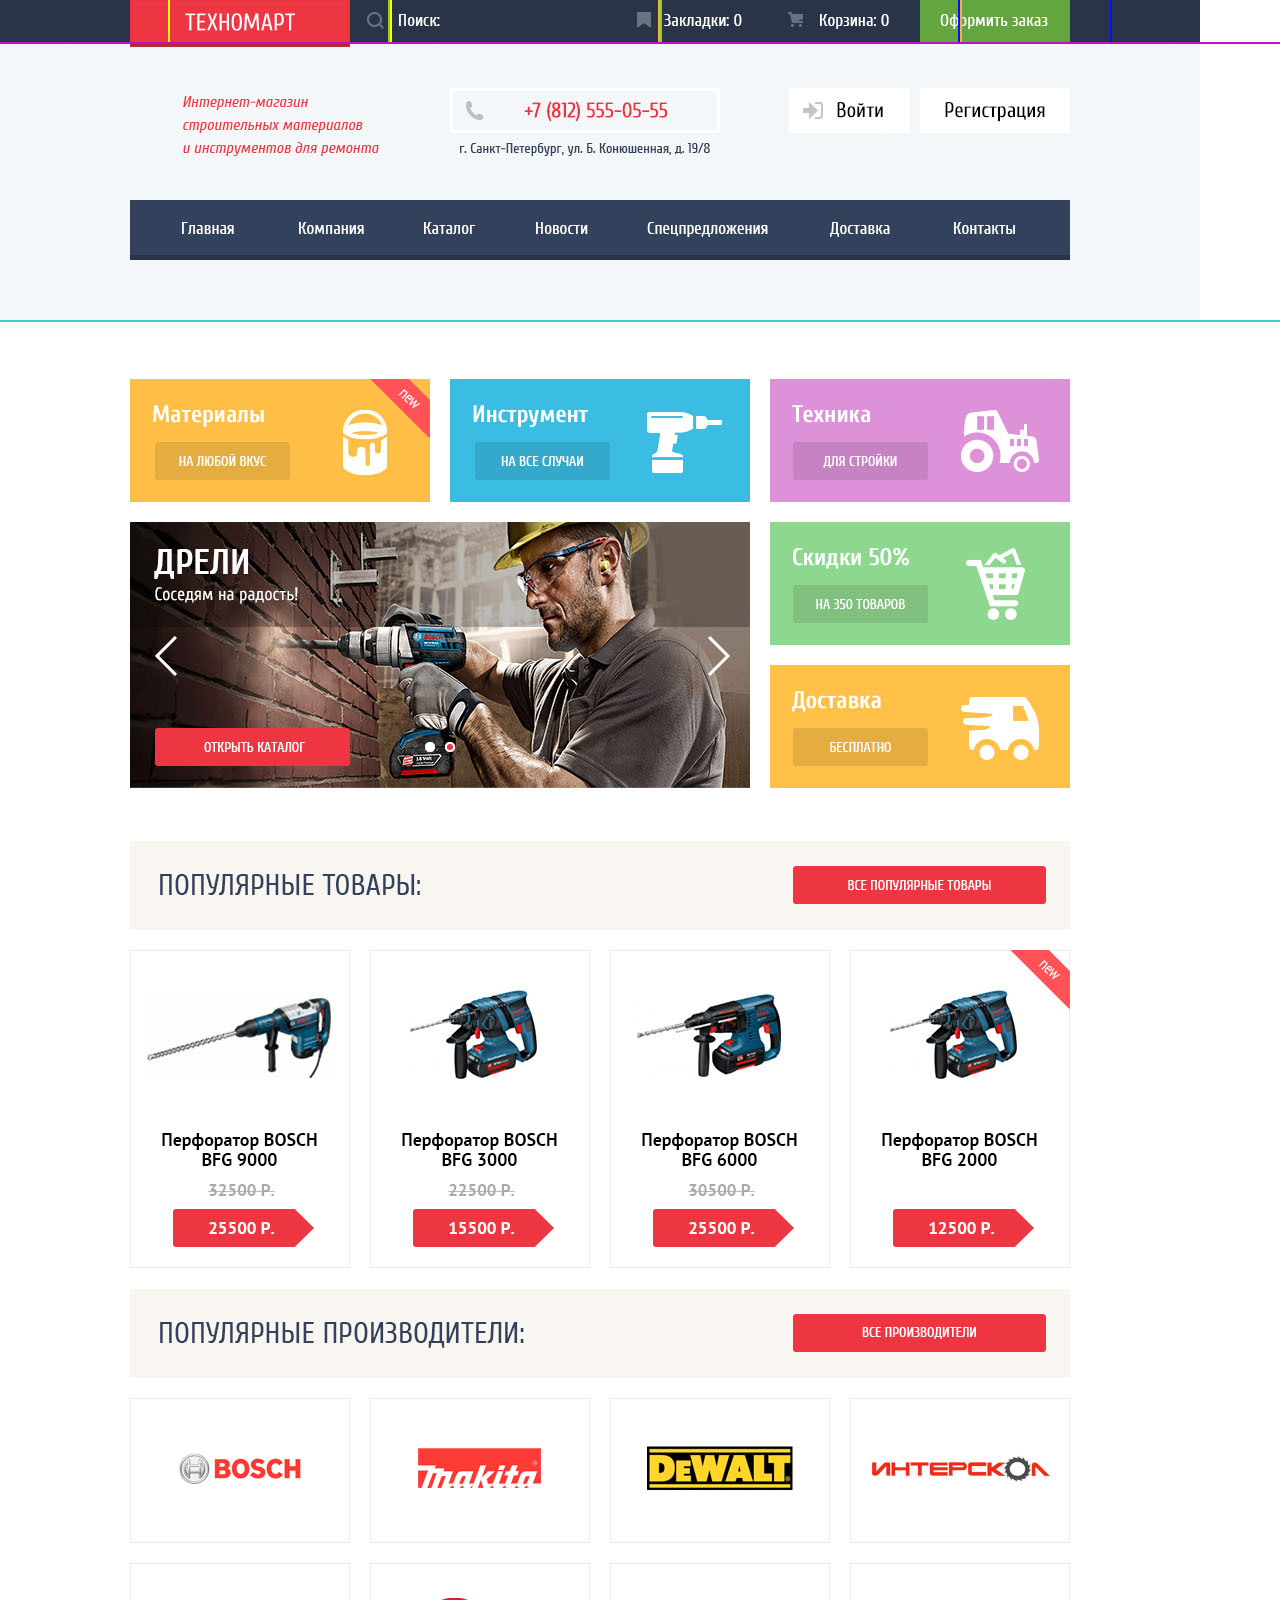
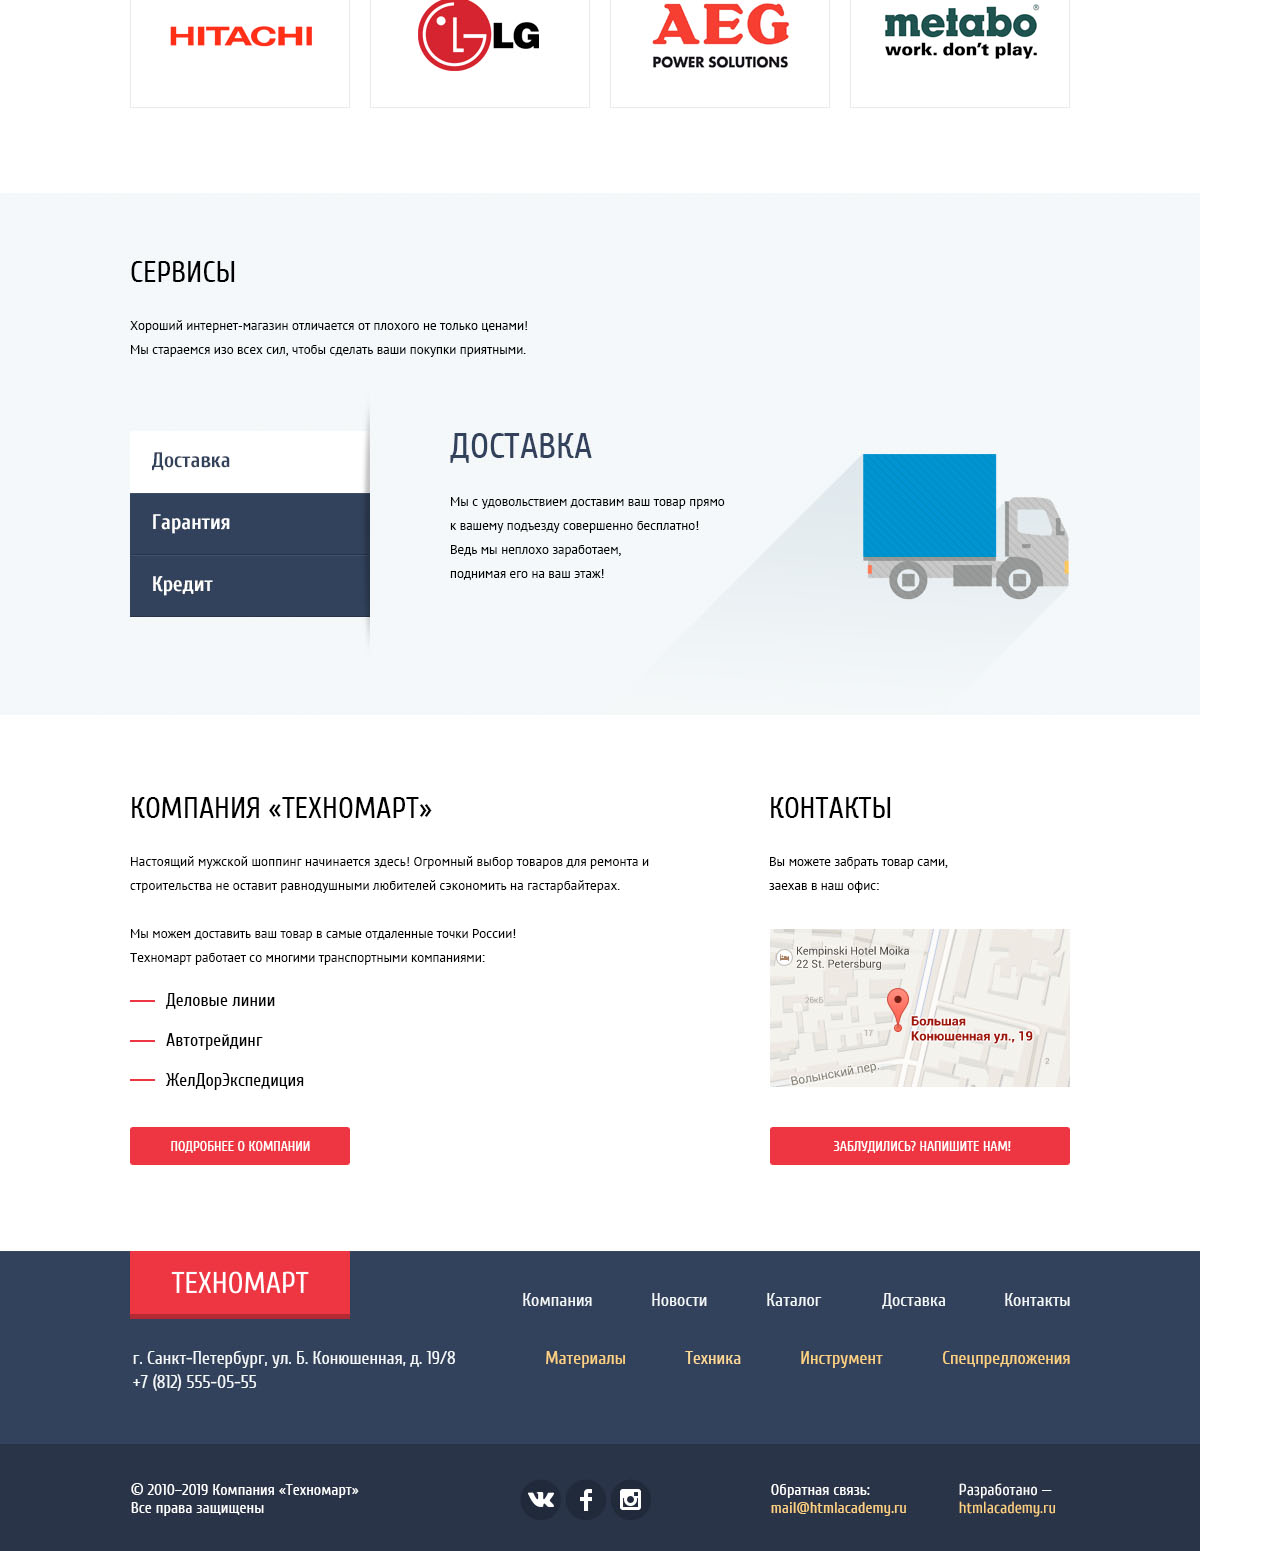
<file: setka.html>
<!DOCTYPE html>
<html lang="ru">
  <head>
    <meta charset="utf-8">
    <title>Техномарт</title>
    <link href="https://fonts.googleapis.com/css?family=Cuprum:400,400i,700|PT+Sans&display=swap&subset=cyrillic"
     rel="stylesheet">
    <link href="css/normalize.css" rel="stylesheet">
    <link href="css/style.css" rel="stylesheet">
  </head>
  <body>
    <header class="main-header">
      <div class="top-navigation">
        <div class="fix-block">
          <div class="main-logo">
            <a href="#">
              <!-- <img src="img/logo.svg"
              alt="Логотип интернет-магазина Техномарт" width="108" height="18"> -->
            </a>
          </div>
          <div class="search">
          </div>
          <ul class="cart-navigation">
          </ul>
          <ul class="order-navigation">
          </ul>
        </div>
      </div>
    </header>
  </body>
</html>
</file>
<file: css/style.css>
body {
  margin: 0;
  padding: 0;

  font-family: 'Cuprum', Arial, sans-serif;
  font-size: 14px;
  line-height: 25px;
   font-weight:400;
   color: #000000;

   background-color: #ffffff;
}

a {
  text-decoration: none;
}

.fix-block{

}

.main-header{
  background-color: #f3f7f9;
  background-image: url("../img/top-background.png");
}

.top-navigation{
  color: #ffffff;
  background-color: #293449;
}

.main-logo {
  background-color: #ee3643;
}

.main-logo a:hover{
  background-color: #ca2c37;
}

.main-logo a:focus{
  background-color: #ba2732;
}

.cart-navigation,
.order-navigation{
  list-style: none;
}

.order-navigation a{
  background-color: #63a63e;
}

.cart-navigation a,
.order-navigation a{
  color: inherit;
}

.search input{
  background-color: inherit;
}

.cart-navigation a:hover,
.cart-navigation .search input:hover{
  background-color: #212a3a;
}

.cart-navigation a:focus{
  color: #a2a5a9;
  background-color: #161d29;
}

.cart-navigation .search input:focus{
  background-color: #ffffff;
}

.order-navigation a:hover{
  background-color: #5fbb2d;
}

.order-navigation a:focus{
  background-color: #518534;
  color: #a8c29a;
}

.header-bottom {
  background-position: 0 0;
  background-repeat: no-repeat;
}

.header-bottom .text{
  color: #ee3643;
  font-size: 16px;
  font-style: italic;
  line-height: 24px;
}

.main-navigation{
  font-size: 17px;
  line-height: 30px;
  color: #ffffff;
  background-color: #32425c;

}

.site-navigation{
  list-style: none;
}

.site-navigation a{
  color: inherit;
}

.site-navigation a:hover{
  background-color: #293449;
}

.site-navigation a:focus{
  background-color: #1d2739;
  color: #8e939c;
}

.address-phone,
.user-navigation{
  list-style: none;
}

.address-phone li{
  color: #32425c;
  font-size: 14px;
}

.address-phone span{
  color: #ee3643;
  font-size: 21px;
}

.user-navigation a{
  color: #000;
  background-color: #fff;
}

.user-navigation a:hover{
  color:#ee3643;
}

.user-navigation a:focus{
  color:#b2b2b2;
}

.head{
  background-color: #f9f5f0;
}

.head .text{
  color: #32425c;
  font-size: 30px;
  text-transform: uppercase;
}

.head a{
  background-color: #ee3643;
  color: #fff;
  font-size: 14px;
}

.head a:hover{
  background-color: #ca2c37;
}

.head a:focus{
  background-color: #ba2732;
}

.popular-list,
.brands,
.transport-list{
  list-style:none;
}

.services{
  background-image: url("../img/services-background.png");
}

.services .text,
.information .text{
  font-size: 30px;
  line-height: 30px;
  color: inherit;
  text-transform: uppercase;
}

.services p,
.information p{
  font-family: "PT Sans", sans-serif;
  color:inherit;
  font-size: 13px;
  line-height: 24px;
}

.services-slide h3{
  color:#32425c;
  font-size: 36px;
  line-height: 36px;
  text-transform: uppercase;
}

.company a{
  background-color: #ee3643;
  color: #fff;
  font-size: 14px;
}

.company a:hover{
  background-color: #ca2c37;
}

.company a:focus{
  background-color: #ba2732;
}

.up-footer{
  background-color: #32425c;
}

.logo a{
  display: inline-block;
  width: 220px;
  height: 42px;
  background-color: #ee3643;
}

.logo a:hover{
  background-color: #ca2c37;
}

.logo a:focus{
  background-color: #ba2732;
}

.up-footer ul{
  list-style: none;
}

.first-list a{
  color: #f1f5f7;
  font-size: 18px;
  line-height: 24px;
}

.first-list a:hover{
  text-decoration: underline;
}

.first-list a:focus{
  text-decoration: none;
  color: #929caa;
}

.second-list a{
  color: #ffd180;
  font-size: 18px;
  line-height: 24px;
}

.second-list a:hover{
  text-decoration: underline;
}

.second-list a:focus{
  text-decoration: none;
  color: #998a6e;
}

.second-list p{
  color: #f4f7f9;
  font-size: 18px;
  line-height: 24px;
}

.down-footer {
  background-color: #293449;
}

.down-footer p{
  color: #ffffff;
  font-size: 16px;
  line-height: 18px;
}

.social-network ul{
  list-style: none;
}

.feedback a,
.developed a{
  color: #ffd180;
}

.feedback a:hover,
.developed a:hover{
  text-decoration: underline ;
}

.feedback a:focus,
.developed a:focus{
  color: #ee3643;
  text-decoration: none;
}

/** Сетка **/

html,
body {
  min-width: 1200px;
  min-height: 3151px;
}

body { /* временно для сетки */
  background-image: url("../img/technomart-index.jpg");
  background-size: 1200px auto;
  background-repeat: no-repeat;
}

.main-header {
  outline: 2px solid #41cec9;
  min-height: 320px;
  background-color: transparent;
  background-image: none;

  margin-bottom: 59px;
}

.top-navigation {
  outline: 2px solid #c310c5;
  min-height: 42px;
  background-color: transparent;

  display: flex;
  flex-direction: column;
  align-items: center;
}

.main-logo{
  outline: 2px solid #fbfe04;
  background-color: transparent;

  width: 220px;
  height: 42px;
}

.search {
  outline: 2px solid #8fce2b;
  min-height: 42px;

  width: 270px;
}

.cart-navigation{
  outline: 2px solid #f8ae3a;
  min-height: 42px;

  margin: 0;
  padding: 0;
  list-style: none;
  width: 300px;
}

.order-navigation{
  outline: 2px solid #0012ff;
  min-height: 42px;

  margin: 0;
  padding: 0;
  list-style: none;
  width: 150px;
}

.fix-block{
  width: 940px;
  margin: 0 auto;
  padding: 0 10px;
}

.top-navigation .fix-block{
  display: flex;
}
</file>
